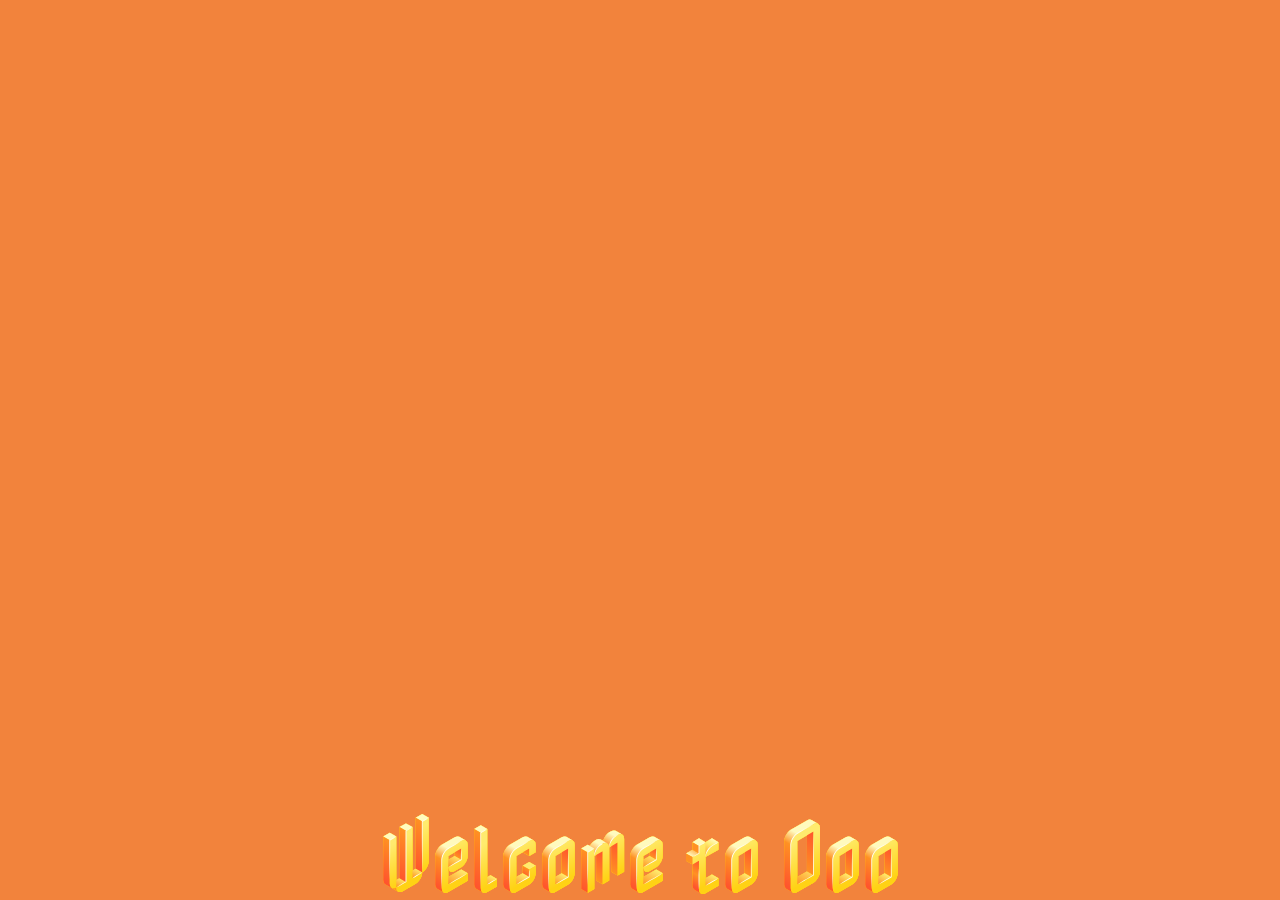
<file: index.html>
<!DOCTYPE html>
<html lang="en">
<head>
    <meta charset="UTF-8">
    <meta name="viewport" content="width=device-width, initial-scale=1.0">
    <link rel="stylesheet" href="locai/style.css">
    <title>The Land of Ooo</title>
   
    <link rel="preconnect" href="https://fonts.googleapis.com">
<link rel="preconnect" href="https://fonts.gstatic.com" crossorigin>
<link href="https://fonts.googleapis.com/css2?family=Nabla&display=swap" rel="stylesheet">
<link rel="icon" href="locai/earthat.png">

</head>
<body>
    
    <section class="hero-banner">
        <div class="hero-content">
        <h1><a href="locai/locations.html">Welcome to Ooo</a></h1>
        </div>
        </section> 
         
        <div class=whereto>
            <a href="index.html"></a>
            <a href="treehouse.html"></a> 
            <a href="candykingdom.html"></a>
            <a href="firekingdom.html"></a>
            <a href="icekingdom.html"></a>  
            
        </div>
</body>
</html>
</file>
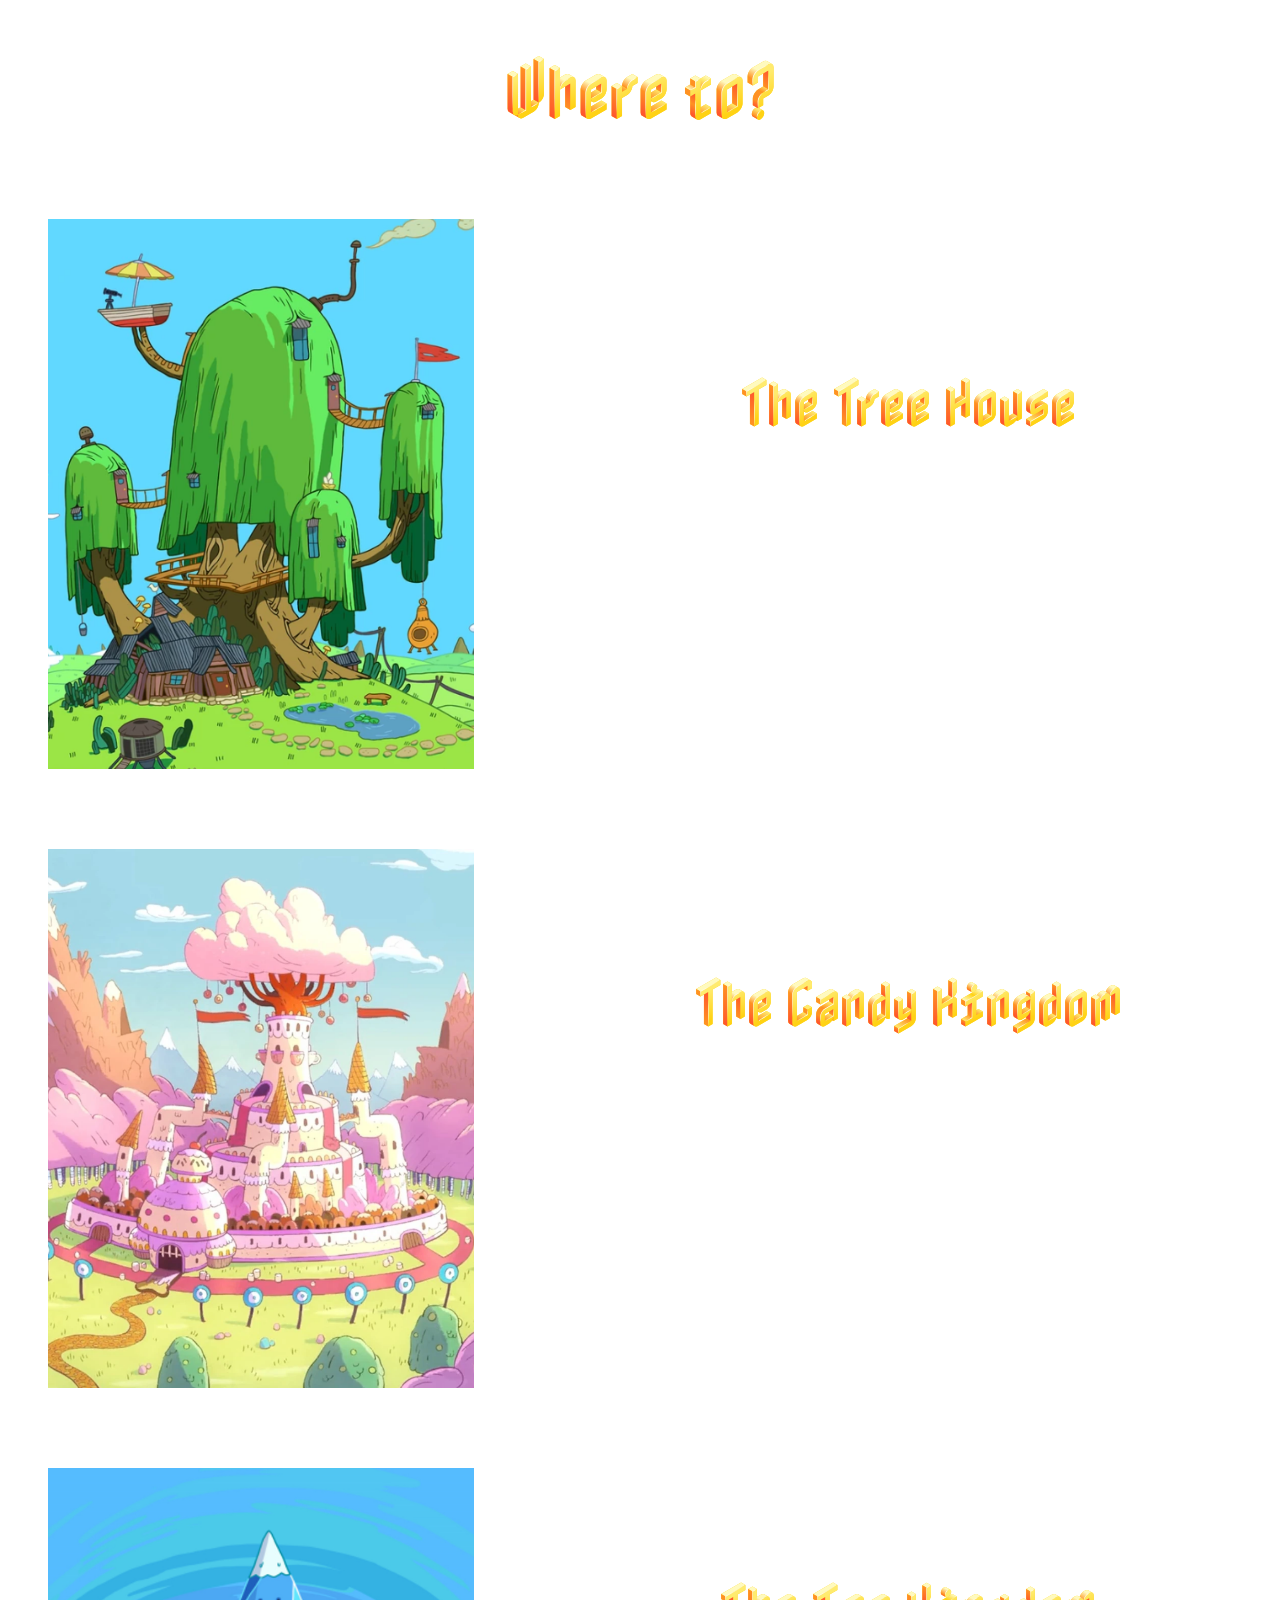
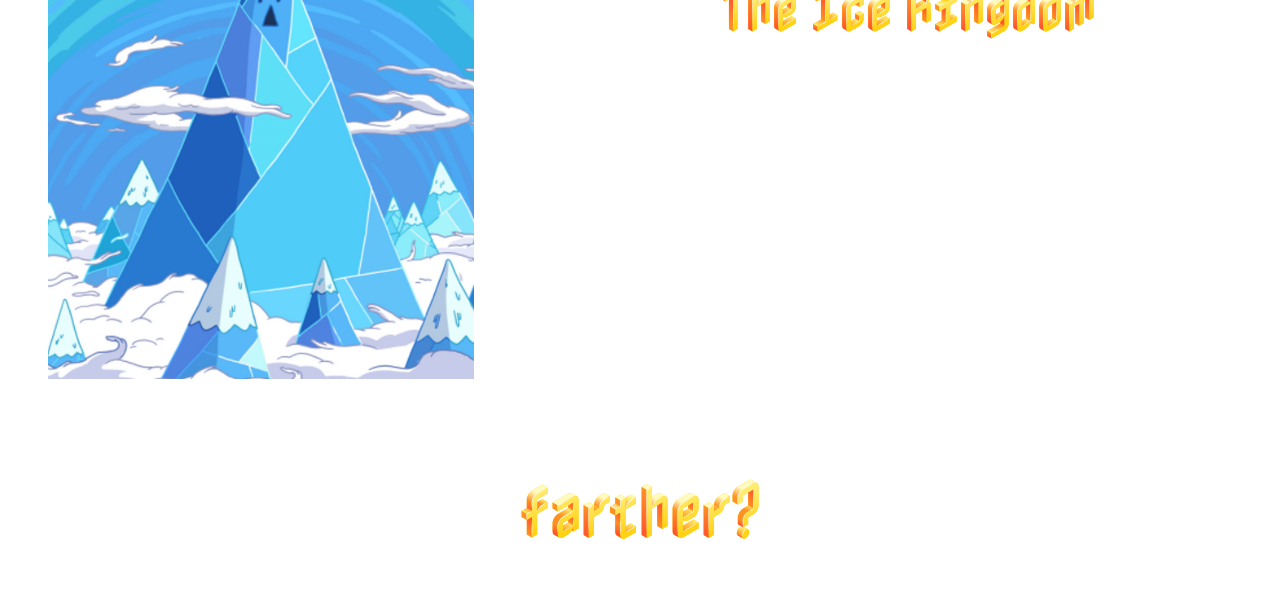
<file: locai/locations.html>
<!DOCTYPE html>
<html lang="en">
<head>
    <meta charset="UTF-8">
    <meta name="viewport" content="width=device-width, initial-scale=1.0">
    <title>The Land of Ooo</title>
    <link rel="icon" href="earthat.png">
    <link rel="stylesheet" href="loc.css">
     <link rel="preconnect" href="https://fonts.googleapis.com">
<link rel="preconnect" href="https://fonts.gstatic.com" crossorigin>
<link href="https://fonts.googleapis.com/css2?family=Nabla&display=swap" rel="stylesheet">
<link rel="preconnect" href="https://fonts.googleapis.com">
<link rel="preconnect" href="https://fonts.gstatic.com" crossorigin>
<link href="https://fonts.googleapis.com/css2?family=Itim&display=swap" rel="stylesheet">
</head>
<body>
    <h1>Where to?</h1>
    <div class="images">
        
        <div class="location-row">
             <img src="trihaus.png" class="img-trihaus">
            <div class="location-text">
                <h2><a href="treehaus/treehouse.html">The Tree House</a></h2>
                <p>Not a kingdom, but the home of Finn the Human, Jake the Dog, and their living video game console, BMO</p>
            </div>
        </div>
       
        <div class="location-row">  
             <img src="candiking.png" class="img-candiking">
            <div class="location-text">
                <h2><a href="candyk/candykingdom.html">The Candy Kingdom</a></h2>
                <p>A Kingdom that is (believe it or not) made entirely of candy! All of the candy people live safely inside, protected by Princess Bubblegum and her Gumball Guardians</p>
            </div>
        </div>
     
        <div class="location-row">
             <img src="eyesking.png" class="img-eyesking">
            <div class="location-text">
                <h2><a href="icek/icekingdom.html">The Ice Kingdom</a></h2>
                <p>Brrrrrr! The coldest kingdom there is! Inside, you'll find the Ice King (who's clearly losing it) and his army of penguins, who he loves dearly</p>
            </div>
        </div>
       
        <h1><a href="locations2.html">farther?</a></h1>
    </div>
</body>
</html>
</file>
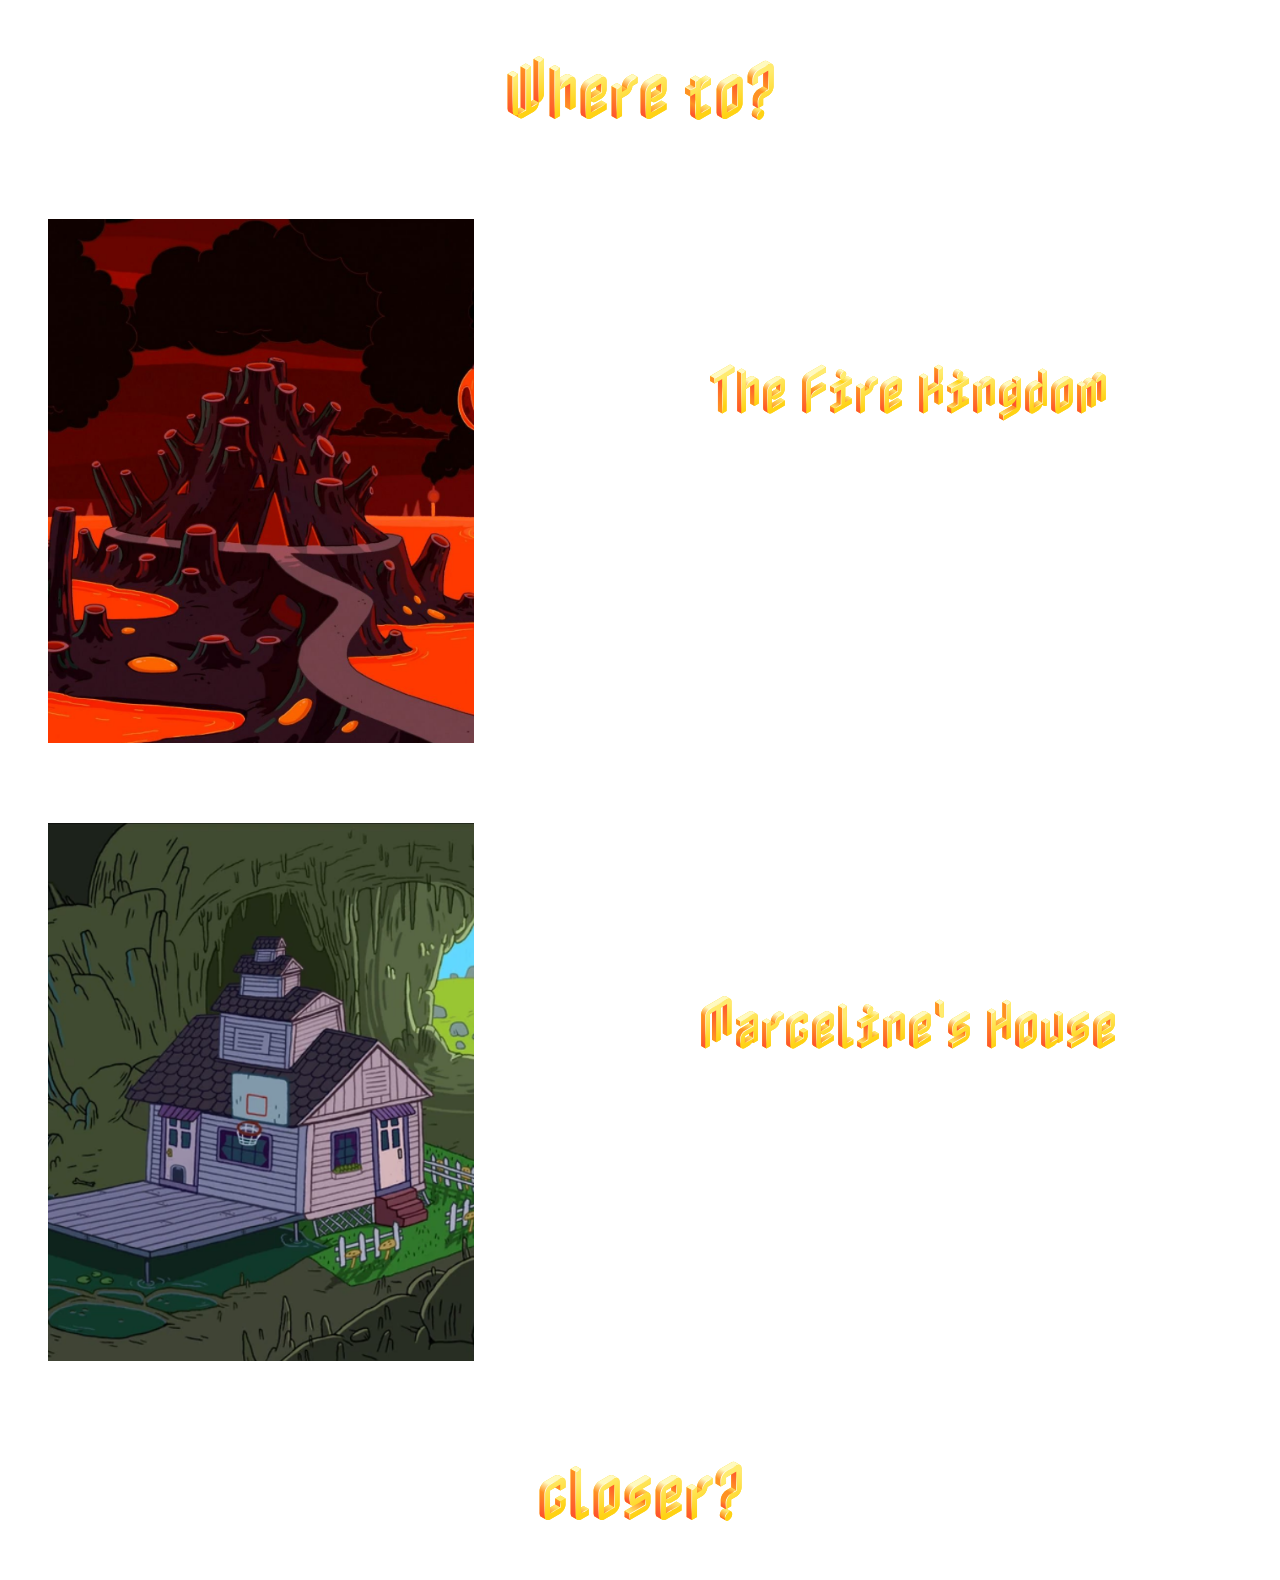
<file: locai/locations2.html>
<!DOCTYPE html>
<html lang="en">
<head>
    <meta charset="UTF-8">
    <meta name="viewport" content="width=device-width, initial-scale=1.0">
      <title>The Land of Ooo</title>
    <link rel="icon" href="earthat.png">
    <link rel="stylesheet" href="loc.css?v=2">
     <link rel="preconnect" href="https://fonts.googleapis.com">
<link rel="preconnect" href="https://fonts.gstatic.com" crossorigin>
<link href="https://fonts.googleapis.com/css2?family=Nabla&display=swap" rel="stylesheet">
<link rel="preconnect" href="https://fonts.googleapis.com">
<link rel="preconnect" href="https://fonts.gstatic.com" crossorigin>
<link href="https://fonts.googleapis.com/css2?family=Itim&display=swap" rel="stylesheet">
</head>
<body>
      <h1>Where to?</h1>
    <div class="images">
        
        <div class="location-row">
            <img src="fiarking.png" class="img-fiarking">
            <div class="location-text">
                <h2><a href="firek/firekingdom.html">The Fire Kingdom</a></h2>
                <p>Warning: Contents are hot! Home to the short-tempered Flame Princess and her demanding father</p>
            </div>
        </div>

        <div class="location-row">
            <img src="marcihaus.png" class="img-marcihaus">
            <div class="location-text">
                <h2><a href="marcihaus/marcelineshouse.html">Marceline's House</a></h2>
                <p>Home of Marceline the Vampire Queen, Finn & Jake's red-loving friend!</p>
                
            </div>
        </div>
        
        <h1><a href="locations.html">closer?</a></h1>
    </div>
</body>
</html>
</file>
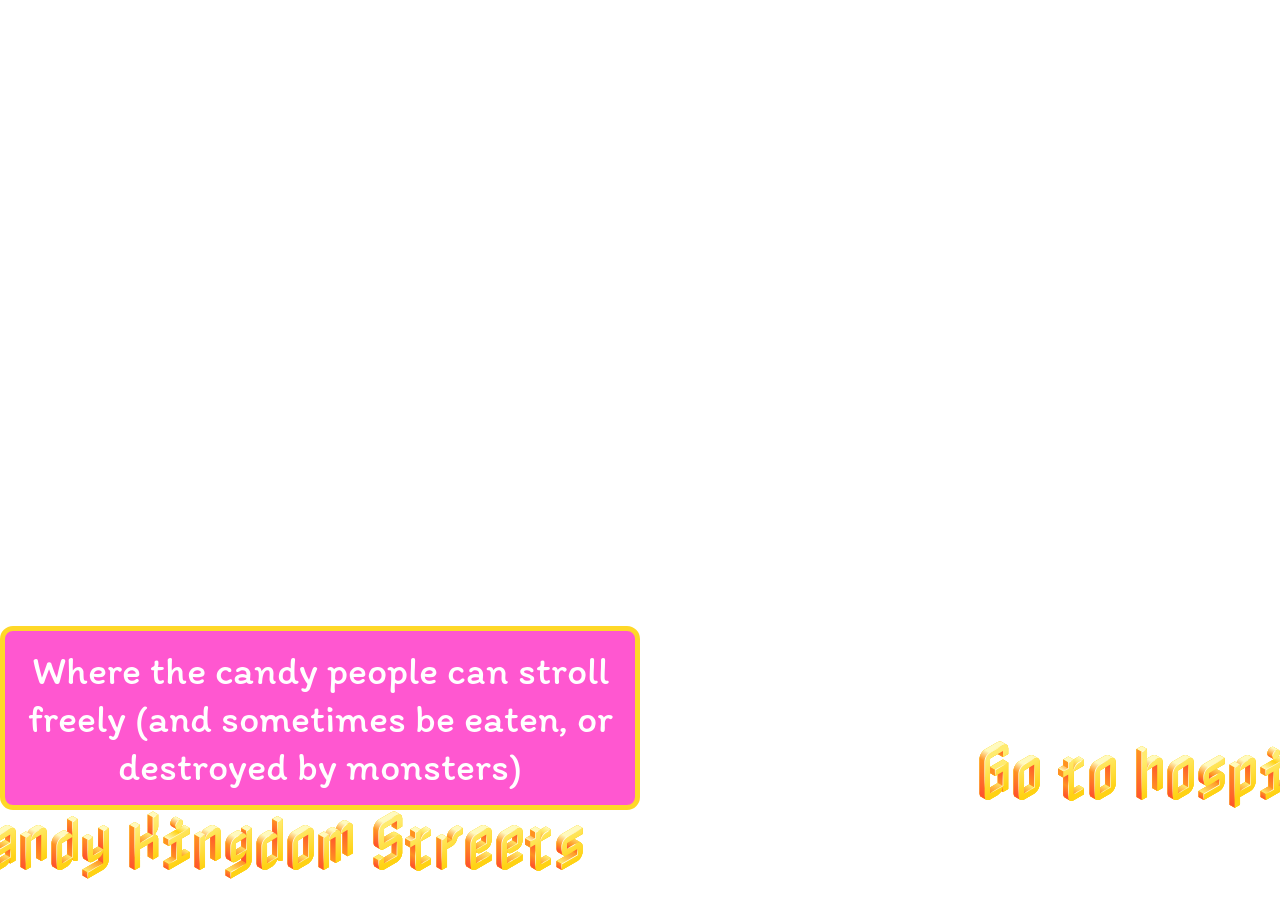
<file: locai/candyk/candykingdom.html>
<!DOCTYPE html>
<html lang="en">
<head>
    <meta charset="UTF-8">
    <meta name="viewport" content="width=device-width, initial-scale=1.0">
      <title>The Candy Kingdom</title>
    <link rel="icon" href="candik.png">
    <link rel="stylesheet" href="candi.css">
     <link rel="preconnect" href="https://fonts.googleapis.com">
<link rel="preconnect" href="https://fonts.gstatic.com" crossorigin>
<link href="https://fonts.googleapis.com/css2?family=Nabla&display=swap" rel="stylesheet">
<link rel="preconnect" href="https://fonts.googleapis.com">
<link rel="preconnect" href="https://fonts.gstatic.com" crossorigin>
<link href="https://fonts.googleapis.com/css2?family=Itim&display=swap" rel="stylesheet">
</head>
<body>
     <section class="hero-banner">
        <div class="hero-content">
        <h1>Candy Kingdom Streets</h1>
        <p>Where the candy people can stroll freely (and sometimes be eaten, or destroyed by monsters)</p>
         <h2><a href="candykingdom2.html">Go to hospital?</a></h2>
        </div>
        </section> 
</body>
</html>
</file>
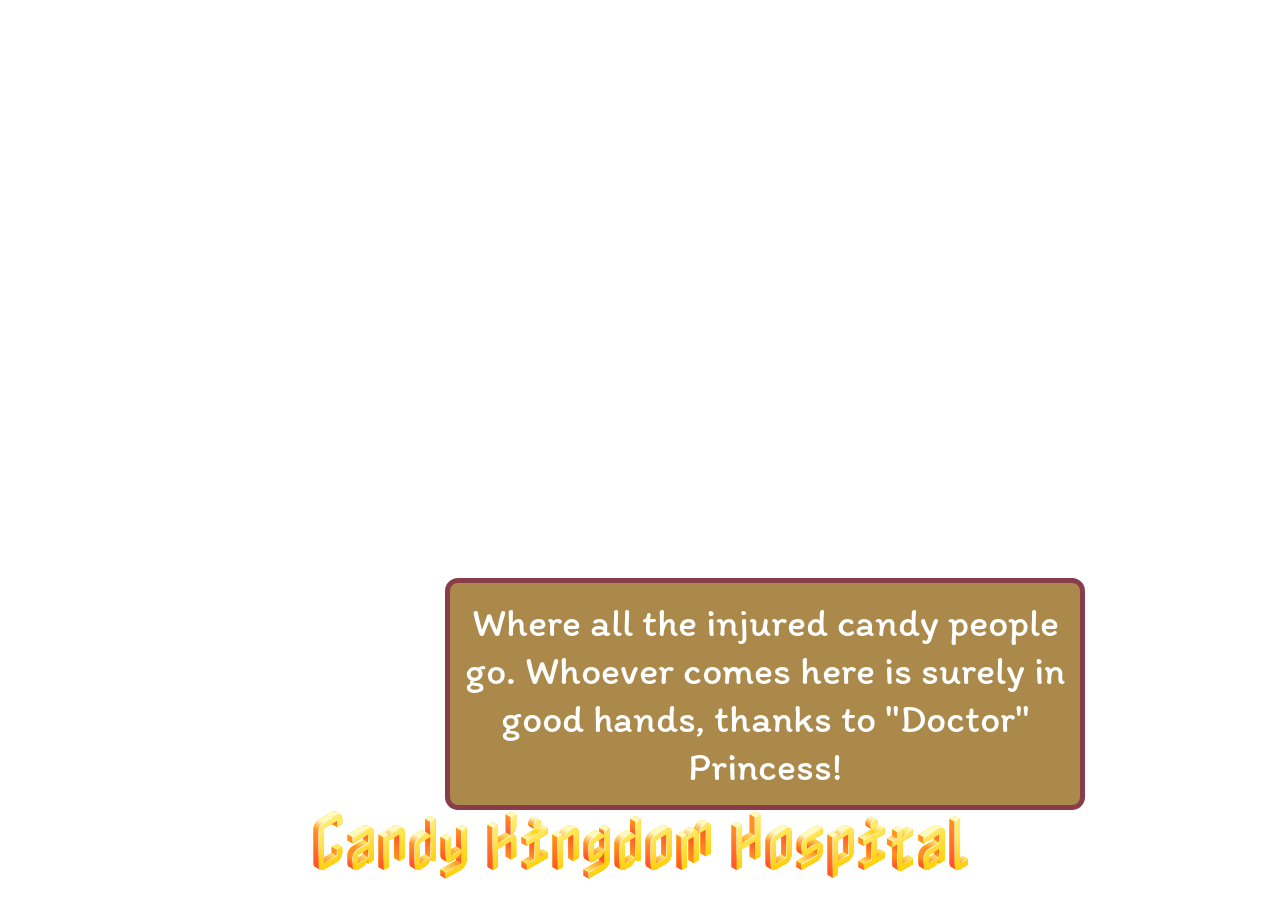
<file: locai/candyk/candykingdom2.html>
<!DOCTYPE html>
<html lang="en">
<head>
    <meta charset="UTF-8">
    <meta name="viewport" content="width=device-width, initial-scale=1.0">
      <title>The Hospital</title>
    <link rel="icon" href="candik.png">
    <link rel="stylesheet" href="candi2.css">
     <link rel="preconnect" href="https://fonts.googleapis.com">
<link rel="preconnect" href="https://fonts.gstatic.com" crossorigin>
<link href="https://fonts.googleapis.com/css2?family=Nabla&display=swap" rel="stylesheet">
<link rel="preconnect" href="https://fonts.googleapis.com">
<link rel="preconnect" href="https://fonts.gstatic.com" crossorigin>
<link href="https://fonts.googleapis.com/css2?family=Itim&display=swap" rel="stylesheet">
</head>
<body>
     <section class="hero-banner">
        <div class="hero-content">
        <h1>Candy Kingdom Hospital</h1>
        <p>Where all the injured candy people go. Whoever comes here is surely in good hands, thanks to "Doctor" Princess!</p>
        </div>
        </section> 
</body>
</html>
</file>
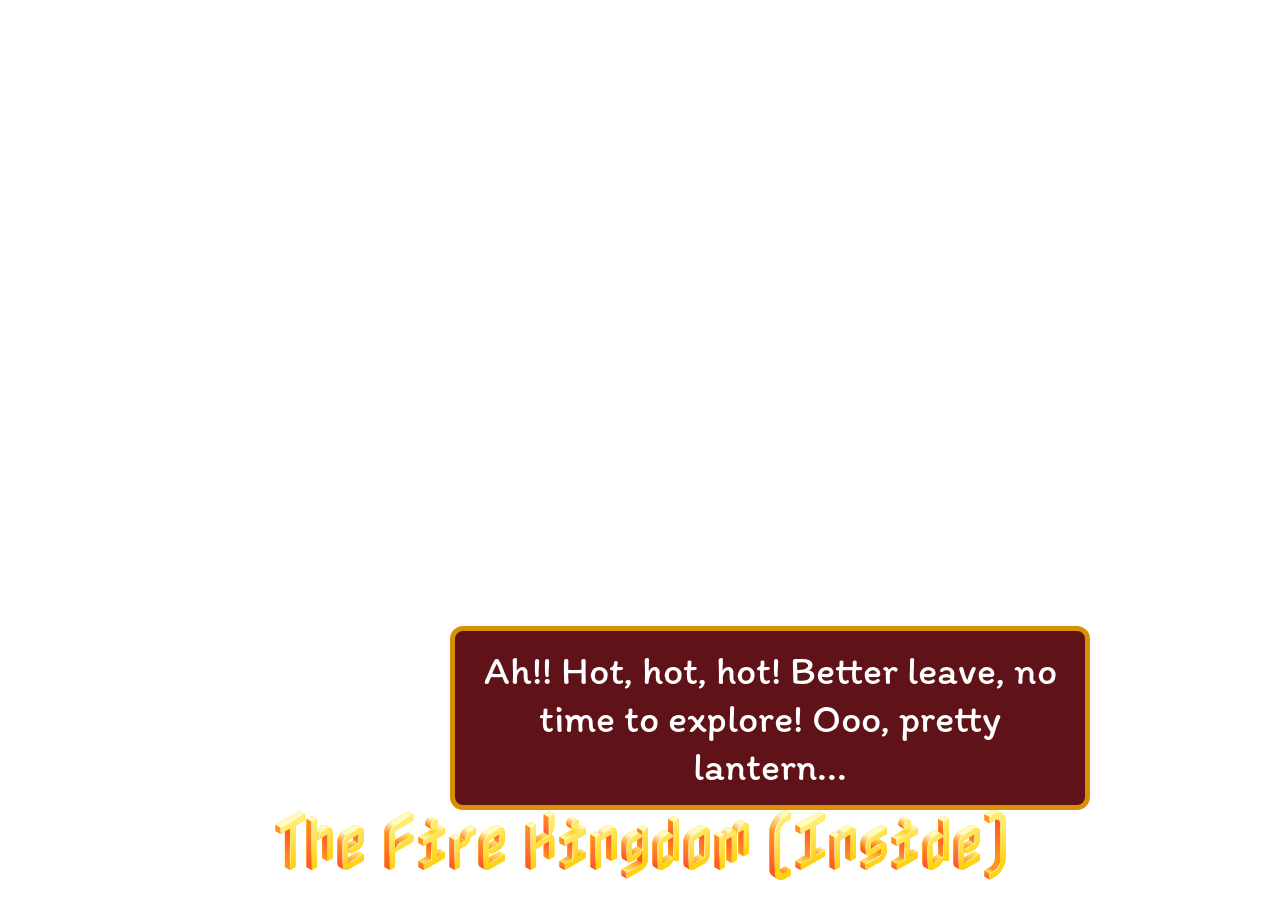
<file: locai/firek/firekingdom.html>
<!DOCTYPE html>
<html lang="en">
<head>
    <meta charset="UTF-8">
    <meta name="viewport" content="width=device-width, initial-scale=1.0">
   
      <title>The Fire Kingdom</title>
    <link rel="icon" href="lantern.png">
    <link rel="stylesheet" href="fire.css">
    <link rel="preconnect" href="https://fonts.googleapis.com">
<link rel="preconnect" href="https://fonts.gstatic.com" crossorigin>
<link href="https://fonts.googleapis.com/css2?family=Nabla&display=swap" rel="stylesheet">
<link rel="preconnect" href="https://fonts.googleapis.com">
<link rel="preconnect" href="https://fonts.gstatic.com" crossorigin>
<link href="https://fonts.googleapis.com/css2?family=Itim&display=swap" rel="stylesheet">
</head>
<body>
     <section class="hero-banner">
        <div class="hero-content">
        <h1>The Fire Kingdom (Inside)</h1>
        <p>Ah!! Hot, hot, hot! Better leave, no time to explore! Ooo, pretty lantern...</p>
        </div>
        </section> 
</body>
</html>
</file>
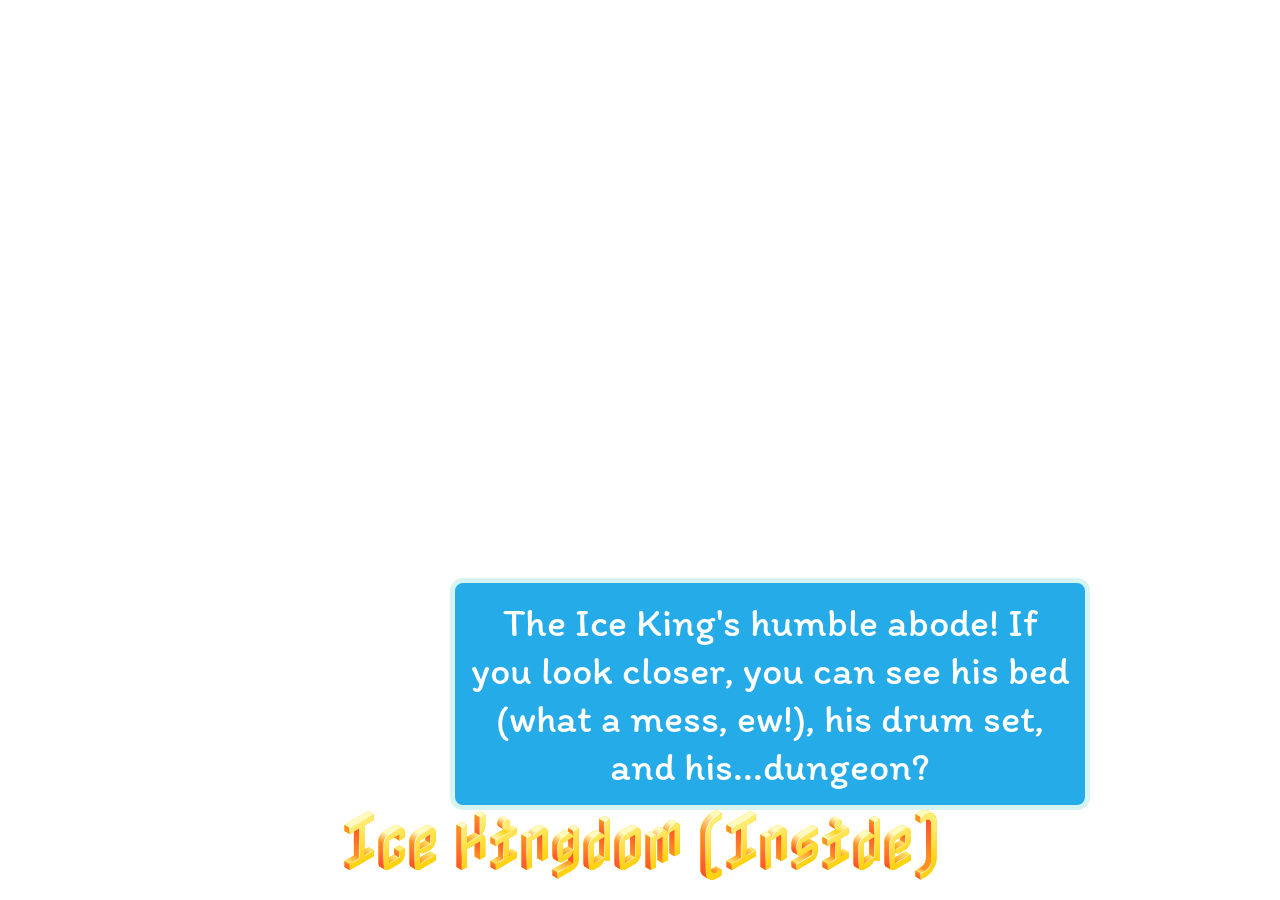
<file: locai/icek/icekingdom.html>
<!DOCTYPE html>
<html lang="en">
<head>
    <meta charset="UTF-8">
    <meta name="viewport" content="width=device-width, initial-scale=1.0">
    <title>The Ice Kingdom</title>
     <link rel="icon" href="candik.png">
    <link rel="stylesheet" href="ice.css">
     <link rel="preconnect" href="https://fonts.googleapis.com">
<link rel="preconnect" href="https://fonts.gstatic.com" crossorigin>
<link href="https://fonts.googleapis.com/css2?family=Nabla&display=swap" rel="stylesheet">
<link rel="preconnect" href="https://fonts.googleapis.com">
<link rel="preconnect" href="https://fonts.gstatic.com" crossorigin>
<link href="https://fonts.googleapis.com/css2?family=Itim&display=swap" rel="stylesheet">
</head>
<body>
     <section class="hero-banner">
        <div class="hero-content">
        <h1>Ice Kingdom (Inside)</h1>
        <p>The Ice King's humble abode! If you look closer, you can see his bed (what a mess, ew!), his drum set, and his...dungeon? </p>
    
        </div>
        </section> 
</body>
</html>
</file>
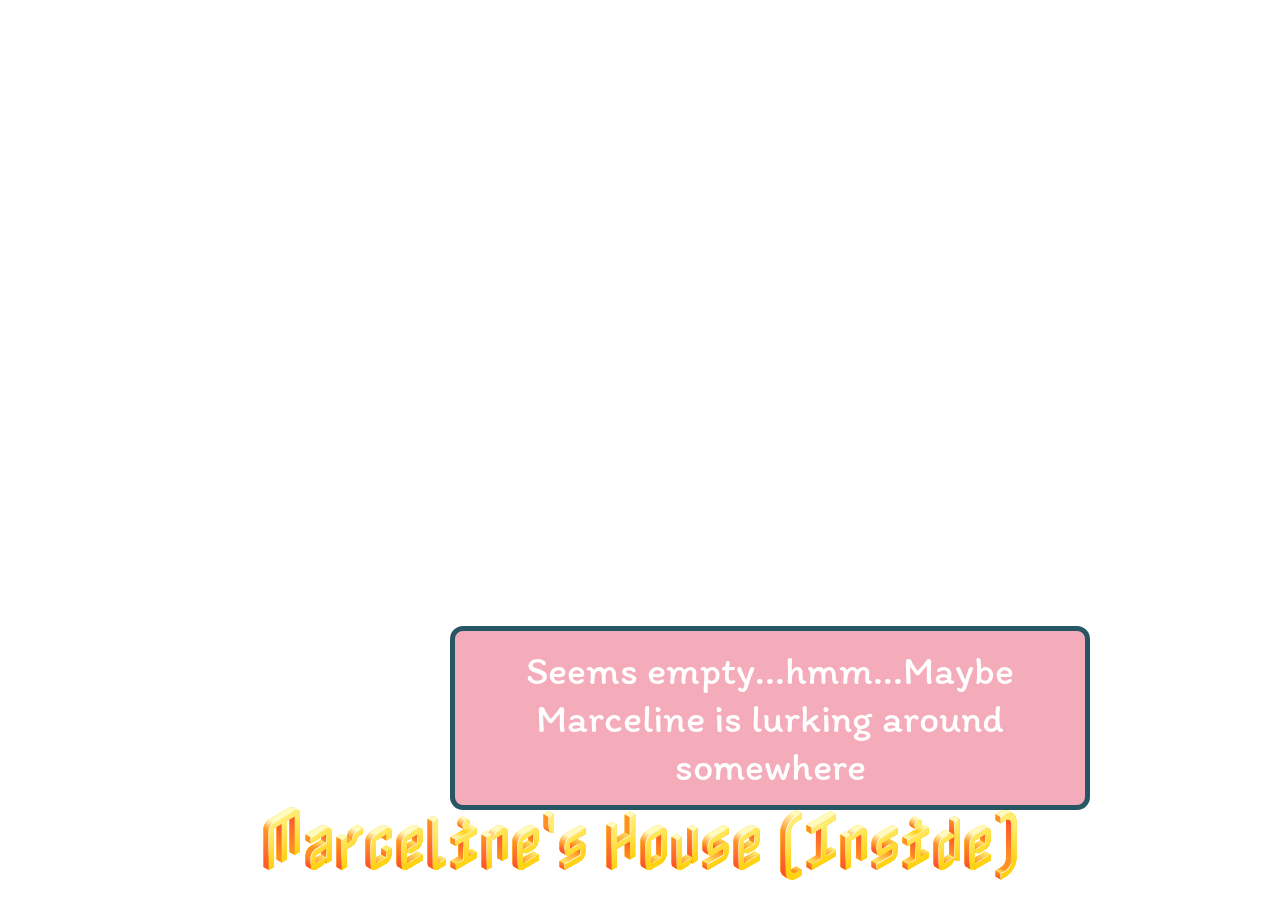
<file: locai/marcihaus/marcelineshouse.html>
<!DOCTYPE html>
<html lang="en">
<head>
    <meta charset="UTF-8">
    <meta name="viewport" content="width=device-width, initial-scale=1.0">
  
     <title>Marceline's House</title>
     <link rel="icon" href="marchouse.png">
    <link rel="stylesheet" href="marci.css">
     <link rel="preconnect" href="https://fonts.googleapis.com">
<link rel="preconnect" href="https://fonts.gstatic.com" crossorigin>
<link href="https://fonts.googleapis.com/css2?family=Nabla&display=swap" rel="stylesheet">
<link rel="preconnect" href="https://fonts.googleapis.com">
<link rel="preconnect" href="https://fonts.gstatic.com" crossorigin>
<link href="https://fonts.googleapis.com/css2?family=Itim&display=swap" rel="stylesheet">
</head>
<body>
      <section class="hero-banner">
        <div class="hero-content">
        <h1>Marceline's House (Inside)</h1>
        <p>Seems empty...hmm...Maybe Marceline is lurking around somewhere</p>
    
        </div>
        </section> 
</body>
</html>
</file>
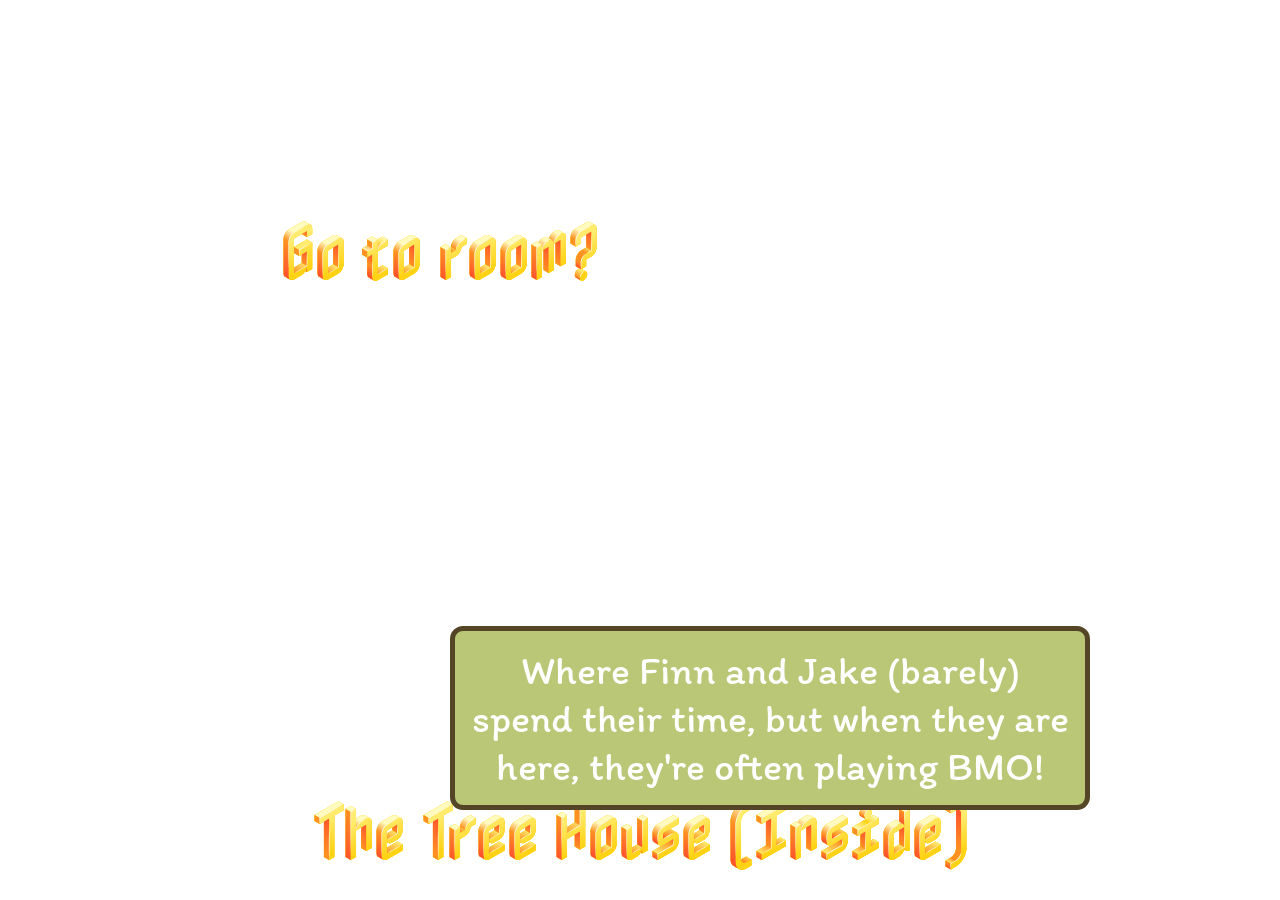
<file: locai/treehaus/treehouse.html>
<!DOCTYPE html>
<html lang="en">
<head>
    <meta charset="UTF-8">
    <meta name="viewport" content="width=device-width, initial-scale=1.0">
    
      <title>The Treehouse</title>
    <link rel="icon" href="trhau.png">
    <link rel="stylesheet" href="tri.css">
    <link rel="preconnect" href="https://fonts.googleapis.com">
<link rel="preconnect" href="https://fonts.gstatic.com" crossorigin>
<link href="https://fonts.googleapis.com/css2?family=Nabla&display=swap" rel="stylesheet">
<link rel="preconnect" href="https://fonts.googleapis.com">
<link rel="preconnect" href="https://fonts.gstatic.com" crossorigin>
<link href="https://fonts.googleapis.com/css2?family=Itim&display=swap" rel="stylesheet">
</head>
<body>
     <section class="hero-banner">
        <div class="hero-content">
        <h1>The Tree House (Inside)</h1>
        <p>Where Finn and Jake (barely) spend their time, but when they are here, they're often playing BMO!</p>
        <h2><a href="treehouse2.html">Go to room?</a></h2>
        </div>
        </section> 

</body>
</html>
</file>
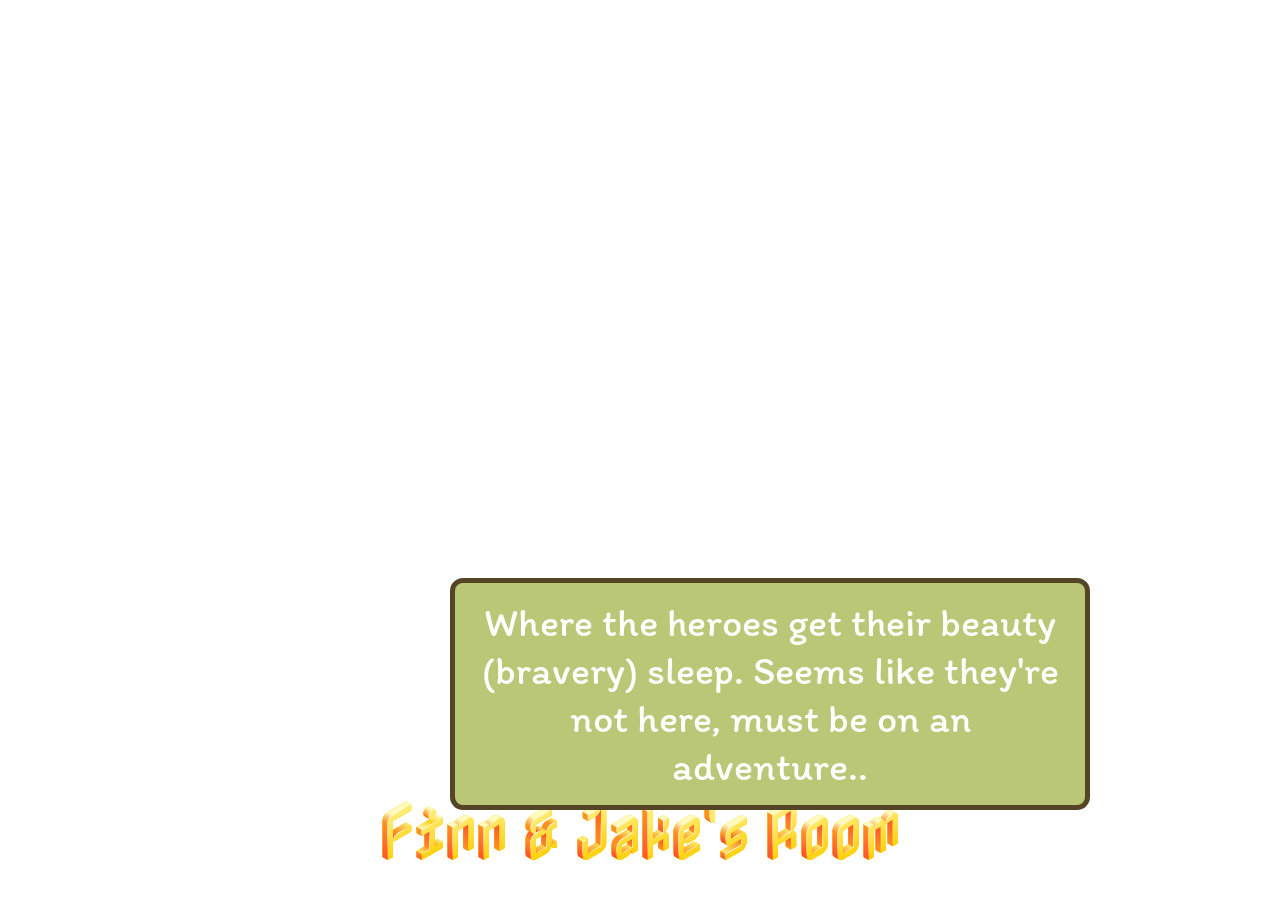
<file: locai/treehaus/treehouse2.html>
<!DOCTYPE html>
<html lang="en">
<head>
    <meta charset="UTF-8">
    <meta name="viewport" content="width=device-width, initial-scale=1.0">
    <title>Finn & Jake's Room</title>
    <link rel="icon" href="trhau.png">
    <link rel="stylesheet" href="tri2.css">
    <link rel="preconnect" href="https://fonts.googleapis.com">
<link rel="preconnect" href="https://fonts.gstatic.com" crossorigin>
<link href="https://fonts.googleapis.com/css2?family=Nabla&display=swap" rel="stylesheet">
<link rel="preconnect" href="https://fonts.googleapis.com">
<link rel="preconnect" href="https://fonts.gstatic.com" crossorigin>
<link href="https://fonts.googleapis.com/css2?family=Itim&display=swap" rel="stylesheet">
</head>
<body>
     <section class="hero-banner">
        <div class="hero-content">
        <h1>Finn & Jake's Room</h1>
        <p>Where the heroes get their beauty (bravery) sleep. Seems like they're not here, must be on an adventure..</p>
        </div>
        </section> 

</body>
</head>
<body>
    
</body>
</html>
</file>
<file: locai/style.css>
body {
    background: #f2833c ;
    margin: 0;
    padding: 0;  

  
}
.hero-banner {
    width: 100% ;
    height: 100vh ;
    background-image: url(https://i.pinimg.com/1200x/c2/09/03/c20903833c87cc2a2d0d52647fab5ffb.jpg) ;
    background-repeat: no-repeat ;
    background-size: cover ;
    background-position: center;
    text-align: center;
  
    position: relative;
    overflow: hidden;
 

}
.hero-content {
    position: absolute;
    
    bottom: -80px;
    left: 50%;
    transform: translateX(-50%);
    width: 100%;
    color: #fffb59;
    font-size: 50px; 
    font-weight: bold;
    -webkit-text-stroke: 4px #fe9041;
    -webkit-text-fill-color: #fffb59;
      font-family: "Nabla", system-ui;
  font-optical-sizing: auto;
  font-weight: 400;
  font-style: normal;
  font-variation-settings:
    "EDPT" 100,
    "EHLT" 12;
   
}

.h1 {
    
    color: #fffb59;
    text-align: center;
  

  
}

a {
    text-decoration: none ;
}
</file>
<file: locai/loc.css>
body {
    background-image: url(https://scontent-ord5-2.xx.fbcdn.net/v/t1.6435-9/118284837_692146828041647_9032241907939773800_n.png?stp=dst-jpg_tt6&cstp=mx1920x1080&ctp=s1920x1080&_nc_cat=110&ccb=1-7&_nc_sid=0b6b33&_nc_ohc=Xf_aLoAdRcIQ7kNvwHYBRsH&_nc_oc=AdrsxukUcBXccR0S-RNVhVIE81FH1GrPNgKV3TTCHm5ITVa1ax3-Ysxh5v-M47JWT4xuoHK4P_AEVr38tYbqWRWI&_nc_zt=23&_nc_ht=scontent-ord5-2.xx&_nc_gid=0AR0RMGRA1Mkh4x8HwTEHg&_nc_ss=7b289&oh=00_AQPFP7yXBIPeuzoB3-PwA_A9Ja92gBCyybIj20SFeOWovw&oe=6B049153);
    background-repeat: no-repeat;
    background-size: cover;
  
}

h1 {
    font-family: "Nabla", system-ui;
  font-optical-sizing: auto;
  font-weight: 400;
  font-style: normal;
  font-variation-settings:
    "EDPT" 100,
    "EHLT" 12;
    font-size: 60px;
    text-align: center;
}

.images img{
    display: flex;
    flex-direction: column;
    gap: 20px;
    padding: 40px;
    box-sizing: border-box;
    max-width: 100%;
    height: auto;
   
}

.location-row {
    display: flex;
    align-items: center;
    justify-content: flex-start;
    gap: 30px;
    width: 100%;
    
}

.location-row img {
    width: 40%;
    height: auto;
    border-radius: 10px;

}


.location-text a {
    text-decoration: none;
}

.location-text h2 {
     
    color: red;
     font-family: "Nabla", system-ui;
  font-optical-sizing: auto;
  font-weight: 400;
  font-style: normal;
  font-variation-settings:
    "EDPT" 100,
    "EHLT" 12;
    font-size: 50px;
    text-align: center;
    text-decoration: none;


}

.location-text p {
    color: white;
      font-family: "Itim", cursive;
  font-weight: 400;
  font-style: normal;
  font-size: 40px;
}

.images a {

    text-decoration: none;
}
</file>
<file: locai/candyk/candi.css>
body {
    margin: 0;
    padding: 0;
}

.hero-banner {
    width: 100% ;
    height: 100vh ;
    background-image: url(https://i.pinimg.com/1200x/67/90/ff/6790ff052bfd0c8a6a873f621c12d901.jpg) ;
    background-repeat: no-repeat ;
    background-size: cover ;
    background-position: center;
    text-align: center;
  
    position: relative;
    overflow: hidden;
 

}
.hero-content h1 {
    position: absolute;
    
    bottom: -40px;
    left: -29%;
    
  
    width: 100%;
    color: #fffb59;
    font-size: 60px; 
    font-weight: bold;
    -webkit-text-stroke: 4px #fe9041;
    -webkit-text-fill-color: #fffb59;
      font-family: "Nabla", system-ui;
  font-optical-sizing: auto;
  font-weight: 400;
  font-style: normal;
  font-variation-settings:
    "EDPT" 100,
    "EHLT" 12;
   
}

.hero-content p {
        position: absolute;
        bottom: 50px;
       color: white;
      font-family: "Itim", cursive;
  font-weight: 400;
  font-style: normal;
  font-size: 40px;
  width: 600px;
  border: 5px solid #ffd828;
  background-color: #ff57d0;
  padding: 15px;
  border-radius: 13px;
}
.hero-content h2 {
    position: absolute;
    
    bottom: 30px;
    left: 550px;
    
    
   
    width: 100%;
    color: #fffb59;
    font-size: 60px; 
    font-weight: bold;
    -webkit-text-stroke: 4px #fe9041;
    -webkit-text-fill-color: #fffb59;
      font-family: "Nabla", system-ui;
  font-optical-sizing: auto;
  font-weight: 400;
  font-style: normal;
  font-variation-settings:
    "EDPT" 100,
    "EHLT" 12;
   
}
.hero-content a {
    
    text-decoration: none;
}
</file>
<file: locai/candyk/candi2.css>
body {
    margin: 0;
    padding: 0;
}

.hero-banner {
    width: 100% ;
    height: 100vh ;
    background-image: url(https://static.wikia.nocookie.net/adventuretimewithfinnandjake/images/a/a7/Hospital2.jpg/revision/latest?cb=20111111234611) ;
    background-repeat: no-repeat ;
    background-size: cover ;
    background-position: center;
    text-align: center;
  
    position: relative;
    overflow: hidden;
 

}
.hero-content h1 {
    position: absolute;
    
    bottom: -40px;
    left: 0%;
    
  
    width: 100%;
    color: #fffb59;
    font-size: 60px; 
    font-weight: bold;
    -webkit-text-stroke: 4px #fe9041;
    -webkit-text-fill-color: #fffb59;
      font-family: "Nabla", system-ui;
  font-optical-sizing: auto;
  font-weight: 400;
  font-style: normal;
  font-variation-settings:
    "EDPT" 100,
    "EHLT" 12;
   
}

.hero-content p {
        position: absolute;
        left: 445px;
        bottom: 50px;
       color: white;
      font-family: "Itim", cursive;
  font-weight: 400;
  font-style: normal;
  font-size: 40px;
  width: 600px;
  border: 5px solid #893d4a;
  background-color: #aa894b;
  padding: 15px;
  border-radius: 13px;
}
.hero-content h2 {
    position: absolute;
    
    bottom: 30px;
    left: 550px;
    
    
   
    width: 100%;
    color: #fffb59;
    font-size: 60px; 
    font-weight: bold;
    -webkit-text-stroke: 4px #fe9041;
    -webkit-text-fill-color: #fffb59;
      font-family: "Nabla", system-ui;
  font-optical-sizing: auto;
  font-weight: 400;
  font-style: normal;
  font-variation-settings:
    "EDPT" 100,
    "EHLT" 12;
   
}
.hero-content a {
    
    text-decoration: none;
}
</file>
<file: locai/firek/fire.css>
body {
    margin: 0;
    padding: 0;
}

.hero-banner {
    width: 100% ;
    height: 100vh ;
    background-image: url(https://static.wikia.nocookie.net/adventuretimewithfinnandjake/images/6/6b/Fie_Palace1.jpg/revision/latest?cb=20120216210138);
    background-repeat: no-repeat ;
    background-size: cover ;
    background-position: cent er;
    text-align: center;
 
    position: relative;
    overflow: hidden;
 

}
.hero-content h1 {
    position: absolute;
    
    bottom: -40px;
    left: 0%;
    
  
    width: 100%;
    color: #fffb59;
    font-size: 60px; 
    font-weight: bold;
    -webkit-text-stroke: 4px #fe9041;
    -webkit-text-fill-color: #fffb59;
      font-family: "Nabla", system-ui;
  font-optical-sizing: auto;
  font-weight: 400;
  font-style: normal;
  font-variation-settings:
    "EDPT" 100,
    "EHLT" 12;
   
}
.hero-content p {
        position: absolute;
        bottom: 50px;
        left: 450px;
       color: white;
      font-family: "Itim", cursive;
  font-weight: 400;
  font-style: normal;
  font-size: 40px;
  width: 600px;
  border: 5px solid #da9004;
  background-color: #5f1318;
  padding: 15px;
  border-radius: 13px;
}
</file>
<file: locai/icek/ice.css>
body {
    margin: 0;
    padding: 0;
}

.hero-banner {
    width: 100% ;
    height: 100vh ;
    background-image: url(https://static.wixstatic.com/media/f4eff4_586106fd47f545359919342a13be033b.jpg/v1/fill/w_1083,h_550,al_c,q_85,enc_auto/f4eff4_586106fd47f545359919342a13be033b.jpg);
    background-repeat: no-repeat ;
    background-size: cover ;
    background-position: center;
    text-align: center;
 
    position: relative;
    overflow: hidden;
 

}
.hero-content h1 {
    position: absolute;
    
    bottom: -40px;
    left: 0%;
    
  
    width: 100%;
    color: #fffb59;
    font-size: 60px; 
    font-weight: bold;
    -webkit-text-stroke: 4px #fe9041;
    -webkit-text-fill-color: #fffb59;
      font-family: "Nabla", system-ui;
  font-optical-sizing: auto;
  font-weight: 400;
  font-style: normal;
  font-variation-settings:
    "EDPT" 100,
    "EHLT" 12;
   
}
.hero-content p {
        position: absolute;
        bottom: 50px;
        left: 450px;
       color: white;
      font-family: "Itim", cursive;
  font-weight: 400;
  font-style: normal;
  font-size: 40px;
  width: 600px;
  border: 5px solid #d6f4f3;
  background-color: #24abe8;
  padding: 15px;
  border-radius: 13px;
}
</file>
<file: locai/marcihaus/marci.css>
body {
    margin: 0;
    padding: 0;
}

.hero-banner {
    width: 100% ;
    height: 100vh ;
    background-image: url(https://static.wikia.nocookie.net/adventuretimewithfinnandjake/images/0/0a/5062247589_e0030fddd8.jpg/revision/latest/scale-to-width-down/1000?cb=20111022014034);
    background-repeat: no-repeat ;
    background-size: cover ;
    background-position: center;
    text-align: center;
 
    position: relative;
    overflow: hidden;
 

}
.hero-content h1 {
    position: absolute;
    
    bottom: -40px;
    left: 0%;
    
  
    width: 100%;
    color: #fffb59;
    font-size: 60px; 
    font-weight: bold;
    -webkit-text-stroke: 4px #fe9041;
    -webkit-text-fill-color: #fffb59;
      font-family: "Nabla", system-ui;
  font-optical-sizing: auto;
  font-weight: 400;
  font-style: normal;
  font-variation-settings:
    "EDPT" 100,
    "EHLT" 12;
   
}
.hero-content p {
        position: absolute;
        bottom: 50px;
        left: 450px;
       color: white;
      font-family: "Itim", cursive;
  font-weight: 400;
  font-style: normal;
  font-size: 40px;
  width: 600px;
  border: 5px solid #275665;
  background-color: #f5acba;
  padding: 15px;
  border-radius: 13px;
}
</file>
<file: locai/treehaus/tri.css>
body {
    margin: 0;
    padding: 0;
}

.hero-banner {
    width: 100% ;
    height: 100vh ;
    background-image: url(https://preview.redd.it/how-is-it-so-bright-inside-the-treehouse-i-dont-remember-v0-kpqu3tdfyp4d1.jpeg?width=1080&crop=smart&auto=webp&s=9213b02722d5079a1e3768f41d04471c54466421) ;
    background-repeat: no-repeat ;
    background-size: cover ;
    background-position: center;
    text-align: center;
  
    position: relative;
    overflow: hidden;
 

}

.hero-content h1 {
    position: absolute;
    
    bottom: -30px;
    
    
   
    width: 100%;
    color: #fffb59;
    font-size: 60px; 
    font-weight: bold;
    -webkit-text-stroke: 4px #fe9041;
    -webkit-text-fill-color: #fffb59;
      font-family: "Nabla", system-ui;
  font-optical-sizing: auto;
  font-weight: 400;
  font-style: normal;
  font-variation-settings:
    "EDPT" 100,
    "EHLT" 12;
   
}
.hero-content p {
        position: absolute;
        bottom: 50px;
        left: 450px;
       color: white;
      font-family: "Itim", cursive;
  font-weight: 400;
  font-style: normal;
  font-size: 40px;
  width: 600px;
  border: 5px solid #534526;
  background-color: #bac777;
  padding: 15px;
  border-radius: 13px;
}
.hero-content h2 {
    position: absolute;
    
    bottom: 550px;
    left: -200px;
    
    
   
    width: 100%;
    color: #fffb59;
    font-size: 60px; 
    font-weight: bold;
    -webkit-text-stroke: 4px #fe9041;
    -webkit-text-fill-color: #fffb59;
      font-family: "Nabla", system-ui;
  font-optical-sizing: auto;
  font-weight: 400;
  font-style: normal;
  font-variation-settings:
    "EDPT" 100,
    "EHLT" 12;
   
}

.hero-content a {
    text-decoration: none;

}
</file>
<file: locai/treehaus/tri2.css>
body {
    margin: 0;
    padding: 0;
}

.hero-banner {
    width: 100% ;
    height: 100vh ;
    background-image: url(https://file-paa.zoom.us/TQtAEDyrT0KVpSt5QhKUCg/MS4zLlZB4ijs8xPmhtLcpRrkk2kk8j6aGA62ckKwYQCBk5xc/Finn%20and%20Jake%E2%80%99s%20Treehouse%20Bedroom.jpeg) ;
    background-repeat: no-repeat ;
    background-size: cover ;
    background-position: center;
    text-align: center;
  
    position: relative;
    overflow: hidden;
 

}

.hero-content h1 {
    position: absolute;
    
    bottom: -30px;
    
    
   
    width: 100%;
    color: #fffb59;
    font-size: 60px; 
    font-weight: bold;
    -webkit-text-stroke: 4px #fe9041;
    -webkit-text-fill-color: #fffb59;
      font-family: "Nabla", system-ui;
  font-optical-sizing: auto;
  font-weight: 400;
  font-style: normal;
  font-variation-settings:
    "EDPT" 100,
    "EHLT" 12;
   
}
.hero-content p {
        position: absolute;
        bottom: 50px;
        left: 450px;
       color: white;
      font-family: "Itim", cursive;
  font-weight: 400;
  font-style: normal;
  font-size: 40px;
  width: 600px;
  border: 5px solid #534526;
  background-color: #bac777;
  padding: 15px;
  border-radius: 13px;
}
</file>
